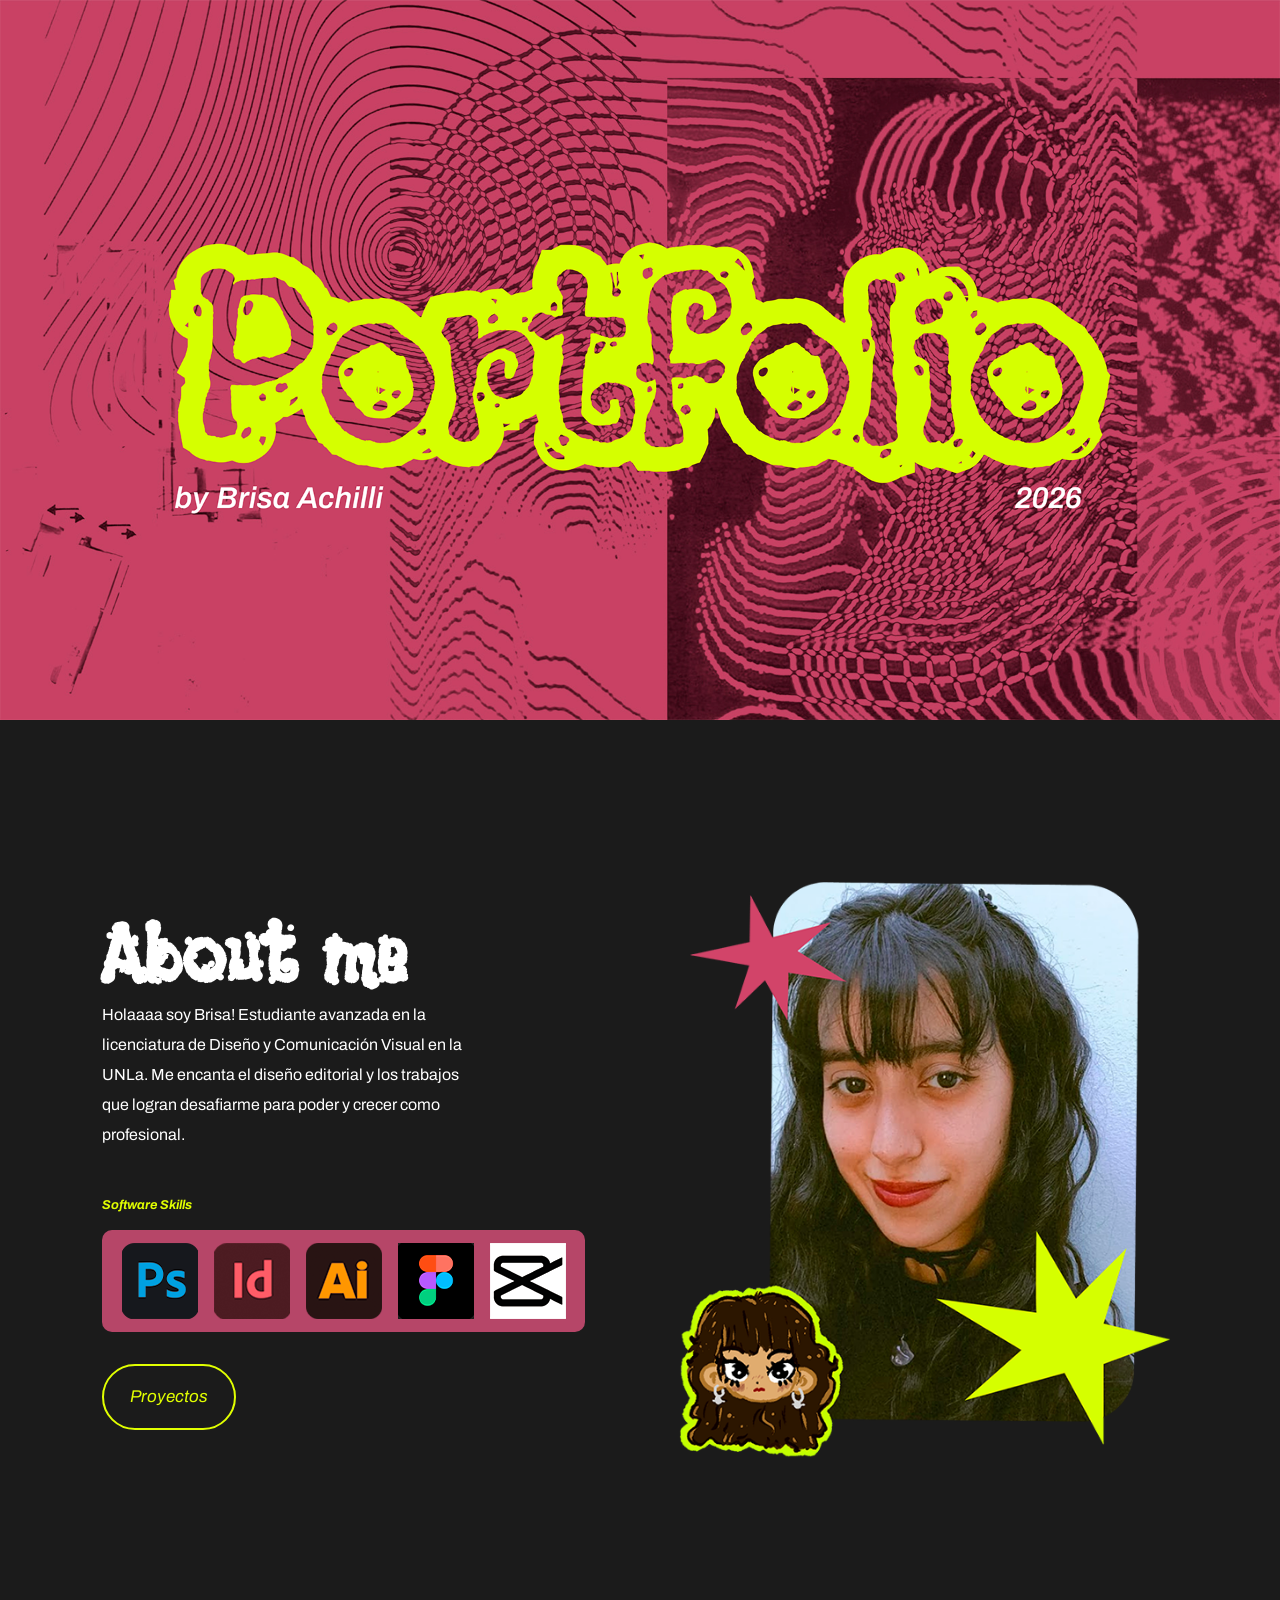
<file: index.html>
<!DOCTYPE html>
<html lang="es">

<head>
  <meta charset="utf-8" />
  <title>Portfolio 2026 - Brisa Achilli</title>
  <link
    href="https://fonts.googleapis.com/css2?family=Archivo:ital,wght@0,400;0,700;1,400;1,700&family=Black+And+White+Picture&display=swap"
    rel="stylesheet">
  <link rel="stylesheet" href="style.css">
  <link rel="icon" href="img/favicon.ico" type="image/x-icon">
  <style>
    @import url('https://fonts.googleapis.com/css2?family=Archivo:ital,wght@0,100..900;1,100..900&display=swap');
  </style>
</head>

<body>
  <main class="inicio">
    <section class="hero">
      <img src="img/banner-portfolio.png" alt="Portfolio by Brisa Achilli 2026">
    </section>

    <section class="about" id="about">
      <div>
        <h1 class="titulo-about-me">About me</h1>
        <p>Holaaaa soy Brisa! Estudiante avanzada en la licenciatura de Diseño y Comunicación Visual en la UNLa. Me
          encanta el diseño editorial y los trabajos que logran desafiarme para poder y crecer como profesional.</p>
        <div class="skills">
          <h3>Software Skills</h3>
          <ul>
            <img src="img/adobe-photoshop.png" alt="Adobe Photoshop">
            <img src="img/adobe-indesign.png" alt="Adobe InDesign">
            <img src="img/adobe-illustrator.png" alt="Adobe Illustrator">
            <img src="img/figma.png" alt="Figma">
            <img src="img/capcut.png" alt="CapCut">
          </ul>
        </div>
        <div><a class="pill" href="proyectos.html">Proyectos</a></div>
      </div>
      <div class="about-visual">
        <div class="perfil-card">
          <img src="img/foto-de-perfil.png" alt="Foto de perfil de Brisa">
        </div>
      </div>
    </section>
</body>

</html>
</file>
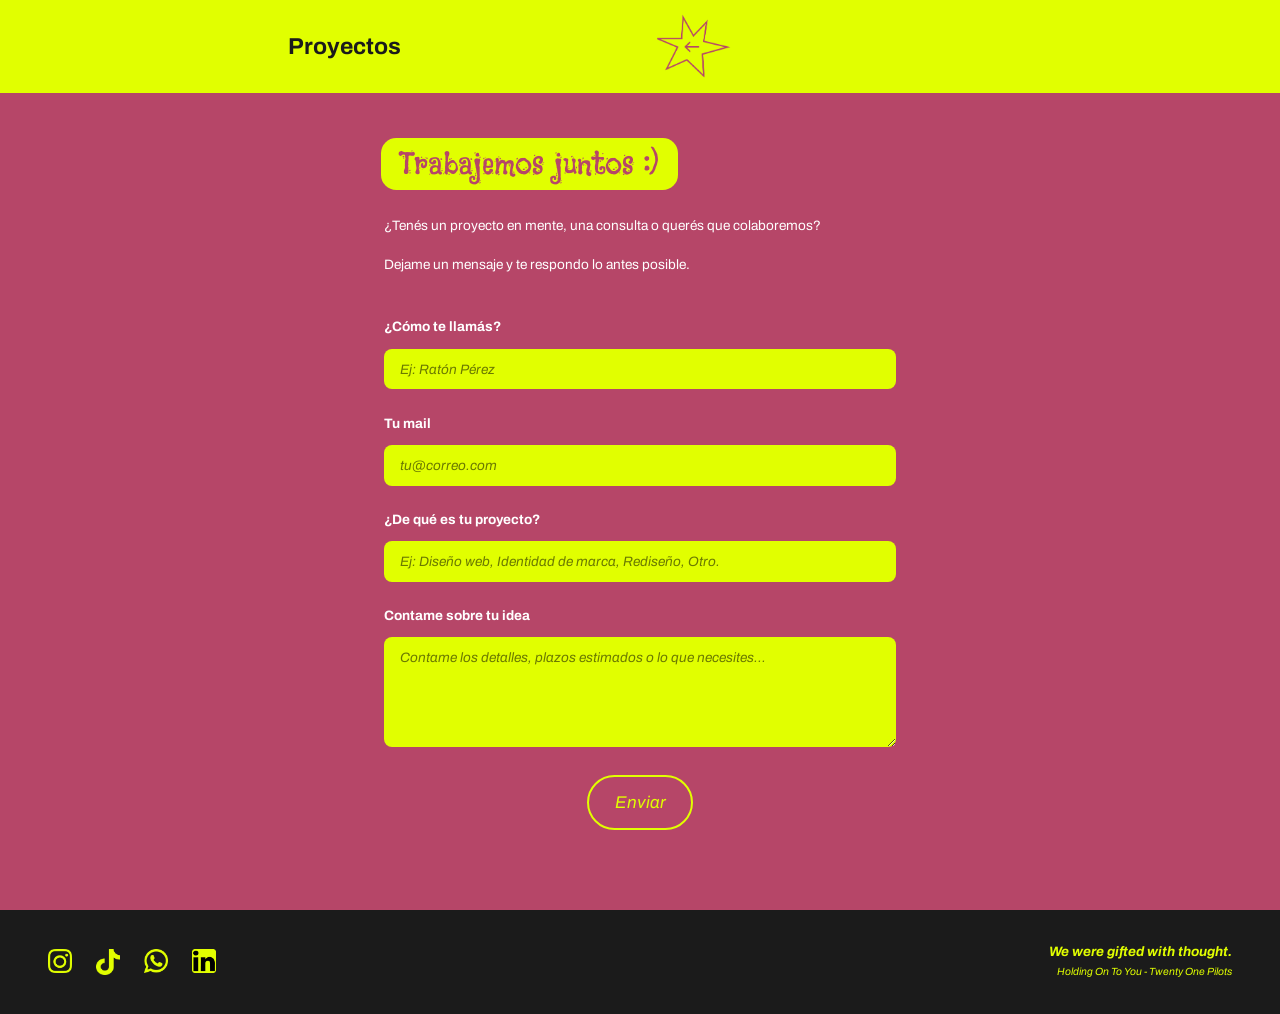
<file: contacto.html>
<!DOCTYPE html>
<html lang="es">

<head>
    <meta charset="utf-8">
    <meta name="viewport" content="width=device-width,initial-scale=1">
    <title>Contacto · Brisa Achilli</title>
    <link rel="preconnect" href="https://fonts.googleapis.com">
    <link
        href="https://fonts.googleapis.com/css2?family=Archivo:ital,wght@0,400;0,700;1,400;1,700&family=Black+And+White+Picture&display=swap"
        rel="stylesheet">
    <link rel="icon" href="img/favicon.ico" type="image/x-icon">
    <link rel="stylesheet" href="style.css">
</head>

<body>
    <header class="header"><a class="logo" href="proyectos.html">Proyectos</a>
        <a href="proyectos.html"><img src="img/boton-back.png" alt="Boton Volver">
            <a href="proyectos.html" aria-label="Inicio" style="justify-self:end">
            </a>
    </header>
    <main class="contacto">
        <h2 class="sticker sticker--lima">Trabajemos juntos :)</h2>
        <p>¿Tenés un proyecto en mente, una consulta o querés que colaboremos?</p>
        <p>Dejame un mensaje y te respondo lo antes posible.</p>
        <form action="#" method="post">
            <label>¿Cómo te llamás?<input type="text" name="nombre" placeholder="Ej: Ratón Pérez" required></label>
            <label>Tu mail<input type="email" name="mail" placeholder="tu@correo.com" required></label>
            <label>¿De qué es tu proyecto?<input type="text" name="tipo"
                    placeholder="Ej: Diseño web, Identidad de marca, Rediseño, Otro."></label>
            <label>Contame sobre tu idea<textarea name="idea"
                    placeholder="Contame los detalles, plazos estimados o lo que necesites..."></textarea></label>
            <button class="pill" type="submit">Enviar</button>
        </form>
    </main>
    <footer class="footer">
        <ul>
            <li><a href="#"><img src="img/logo_instagram.png"> </a></li>
            <li><a href="#"><img src="img/logo_tktok.png"></a></li>
            <li><a href="#"><img src="img/logo_wpp.png"></a></li>
            <li><a href="#"><img src="img/logo_linkedin_.png"></a></li>
        </ul>
        <p class="frase">We were gifted with thought.<small>Holding On To You - Twenty One Pilots</small></p>
    </footer>
</body>

</html>
</file>
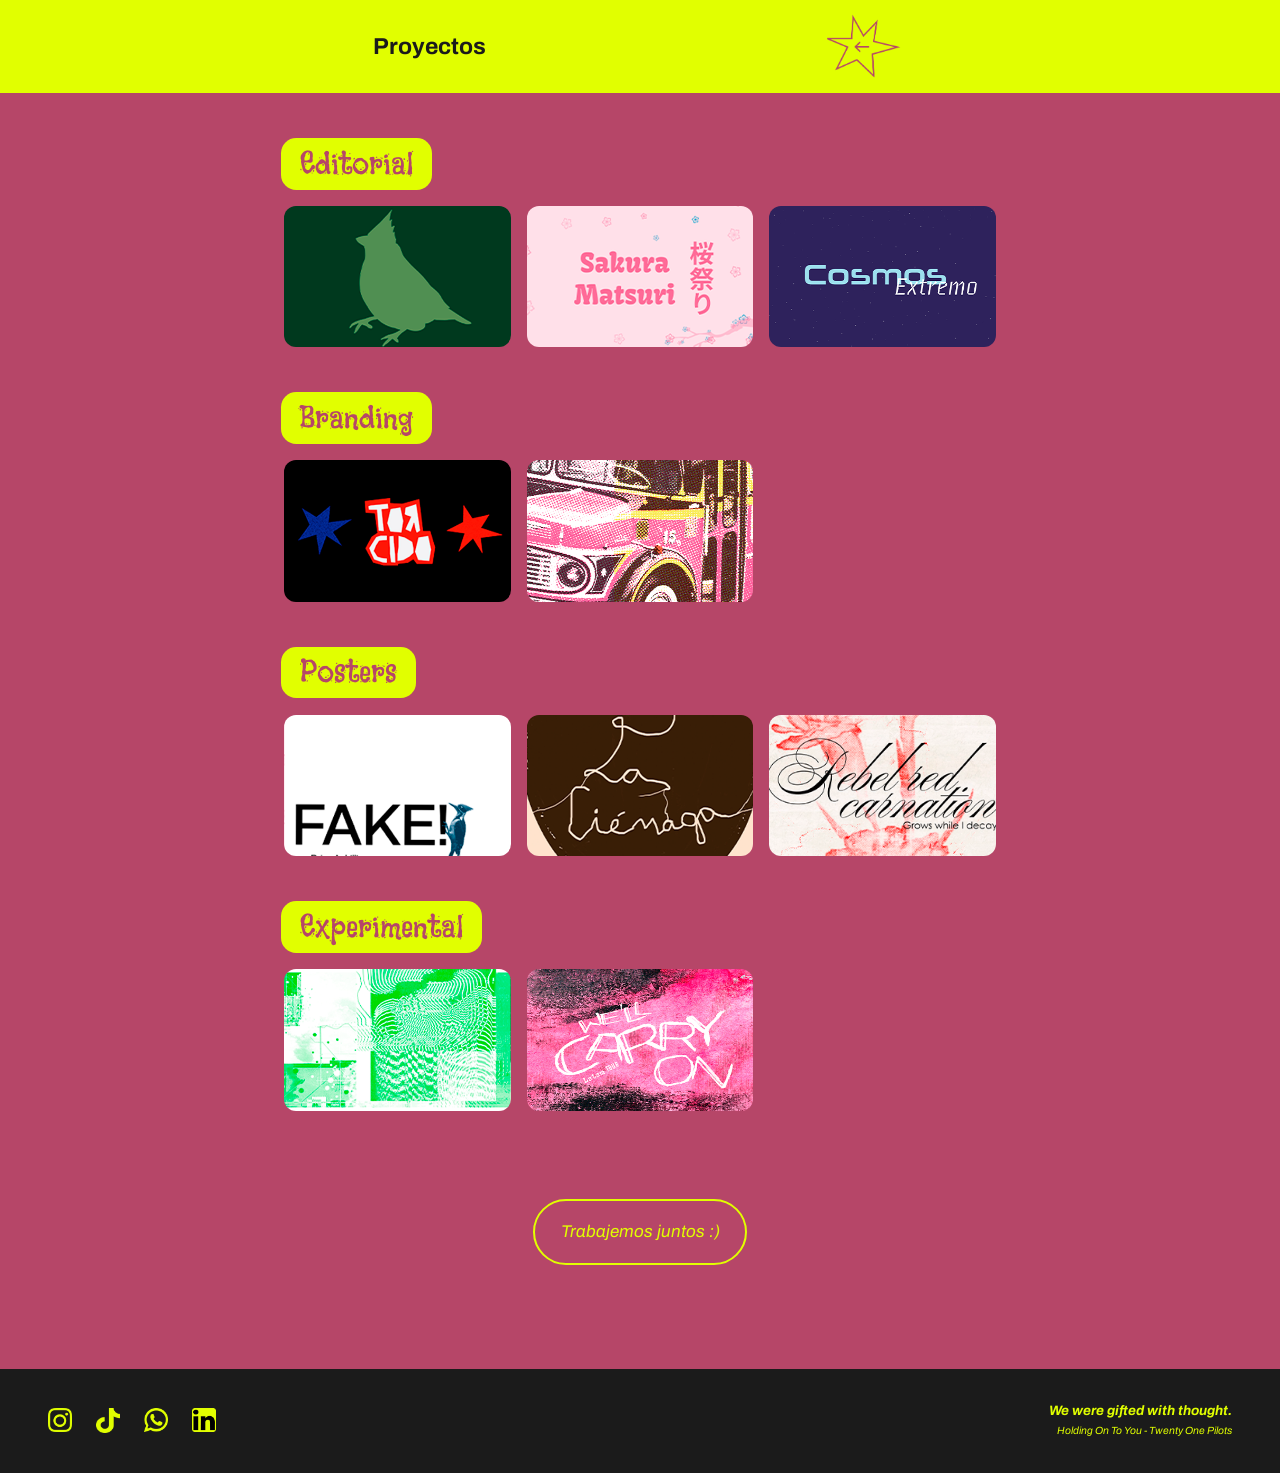
<file: proyectos.html>
<!DOCTYPE html>
<html lang="es">

<head>
    <meta charset="utf-8">
    <meta name="viewport" content="width=device-width,initial-scale=1">
    <title>Proyectos - Brisa Achilli</title>
    <link rel="preconnect" href="https://fonts.googleapis.com">
    <link
        href="https://fonts.googleapis.com/css2?family=Archivo:ital,wght@0,400;0,700;1,400;1,700&family=Black+And+White+Picture&display=swap"
        rel="stylesheet">
        <link rel="icon" type="image/x-icon" href="img/favicon.ico">
    <link rel="stylesheet" href="style.css">
</head>

<body>
        <input type="checkbox" id="menu-toggle" class="menu-check">
    <header class="header"><a class="logo" href="index.html">Proyectos</a>
        <a class="header__estrella" href="proyectos.html" aria-label="Volver"><img src="img/boton-back.png"></a>
        <label class="hamburguesa" for="menu-toggle"
            aria-label="Abrir menú"><span></span><span></span><span></span></label>
    </header>
    <nav class="menu-movil" id="menu-movil" aria-label="Menú principal">
        <label class="menu-movil__cerrar" for="menu-toggle" aria-label="Cerrar menú">&times;</label>
        <a href="index.html">Inicio</a><a href="proyectos.html">Proyectos</a><a href="contacto.html">Contacto</a>
        <audio class="reproductor" controls loop preload="metadata" src="audio/space_road.mp4">Tu navegador no soporta
            audio.</audio>
    </nav>
        <a href="index.html" aria-label="Inicio" style="justify-self:end">
        </a>
        </header>
        <main class="menu">
            <section>
                <h2 class="sticker sticker--lima">Editorial</h2>
                <div class="grilla">
                    <a class="card" href="#"><img src="img/proyecto-aves.png" alt="Proyecto editorial 1"></a>
                    <a class="card" href="#"><img src="img/proyecto-cronograma.png" alt="Sakura Matsuri"></a>
                    <a class="card" href="#"><img src="img/proyecto-cosmos.png" alt="Cosmos Extremo"></a>
                </div>
            </section>
            <section>
                <h2 class="sticker sticker--lima">Branding</h2>
                <div class="grilla">
                    <a class="card" href="#"><img src="img/proyecto-torcido.png" alt="Torcido"></a>
                    <a class="card" href="#"><img src="img/proyecto-micromuseo.png" alt="Micromuseo del Bondi"></a>
                </div>
            </section>
            <section>
                <h2 class="sticker sticker--lima">Posters</h2>
                <div class="grilla">
                    <a class="card" href="#"> <img src="img/proyecto-fake.png" alt="Fake!"></a>
                    <a class="card" href="#"><img src="img/proyecto-lacienaga.png" alt="La Ciénaga"></a>
                    <a class="card" href="#"><img src="img/proyecto-poster.png" alt="Rebelled carnation"></a>
                </div>
            </section>
            <section>
                <h2 class="sticker sticker--lima">Experimental</h2>
                <div class="grilla">
                    <a class="card" href="#"><img src="img/proyectos-medios3.png" alt="Experimental 1"></a>
                    <a class="card" href="#"><img src="img/proyecto-letraexp.png" alt="We'll Carry On"></a>
                </div>
            </section>
            <div class="cta"><a class="pill" href="contacto.html">Trabajemos juntos :) </a></div>
        </main>
        <footer class="footer">
            <ul>
                <li><a href="#"><img src="img/logo_instagram.png"> </a></li>
                <li><a href="#"><img src="img/logo_tktok.png"></a></li>
                <li><a href="#"><img src="img/logo_wpp.png"></a></li>
                <li><a href="#"><img src="img/logo_linkedin_.png"></a></li>
            </ul>
            <p class="frase">We were gifted with thought.<small>Holding On To You - Twenty One Pilots</small></p>
        </footer>

</body>

</html>
</file>
<file: style.css>
/*  Variables: la ia me explico que esto sirve para no estar poniendo constantemente el hexadecimal  */
:root {
  --rosa: #B64668;
  --lima: #E1FF00;
  --negro: #1b1b1b;
  --blanco: #fff;
  --titulo: 'Black And White Picture';
  --cuerpo: 'Archivo';
}

* {
  box-sizing: border-box;
  margin: 0;
  padding: 0
}

html {
  scroll-behavior: smooth
}

body {
  font-family: var(--cuerpo);
  background: var(--rosa);
  color: var(--blanco);
  line-height: 30px
}

.about {
  background: var(--negro);
  min-height: 100vh;
  padding: 5rem 8%;
  display: grid;
  grid-template-columns: 1fr 1fr;
  gap: 3rem;
  align-items: center
}

.about h1 {
  font-family: var(--titulo);
  font-size: 90px;
  line-height: 90px;
}

.about p {
  font-size: 16px;
  max-width: 380px
}


img {
  display: block;
  max-width: 100%
}

.pill {
  display: inline-block;
  font-style: italic;
  font-size: 17px;
  color: var(--lima);
  border: 2px solid var(--lima);
  text-decoration: none;
  border-radius: 100px;
  padding: 1rem 1.6rem;
  background: transparent;
  font-family: var(--cuerpo);
  cursor: pointer;
}

.pill:hover {
  background: var(--lima);
  color: var(--rosa)
}

.sticker {
  font-family: var(--titulo);
  font-weight: 400;
  display: inline-block;
  padding: .1em .45em;
  border-radius: .35em;
  line-height: 1.1
}

.sticker--lima {
  background: var(--lima);
  color: var(--rosa);
  box-shadow: 0 0 0 3px var(--lima)
}

.sticker--blanco {
  background: var(--blanco);
  color: var(--negro);
  box-shadow: 0 0 0 3px var(--blanco)
}

.skills {
  margin-top: 2.5rem
}

.skills h3 {
  color: var(--lima);
  font-style: italic;
  font-size: .8rem;
  margin-bottom: .6rem
}

.skills ul {
  list-style: none;
  display: inline-flex;
  gap: 1rem;
  background: var(--rosa);
  padding: .8rem 1.2rem;
  border-radius: 10px
}

.skills li {
  width: 36px;
  height: 36px;
  border-radius: 8px;
  display: grid;
  place-items: center;
  background: var(--negro);
  font-weight: 700;
  font-size: .8rem
}

.about .pill {
  margin-top: 2rem
}

.header {
  background: var(--lima);
  color: var(--negro);
  display: grid;
  grid-auto-flow: column;
  align-items: center;
  justify-content: space-evenly;
  padding: .8rem 2rem;
  justify-items: center;

}

.header h3,
.header .logo {
  color: var(--negro);
  font-size: 23px;
  text-decoration: none;
  font-weight: 700
}

.header img {
  width: 80px;
  height: auto;
}


.footer {
  background: var(--negro);
  color: var(--lima);
  display: flex;
  justify-content: space-between;
  align-items: center;
  gap: 1rem;
  flex-wrap: wrap;
  padding: 2rem 3rem
}

.footer ul {
  list-style: none;
  display: flex;
  gap: 1.5rem
}

.footer img {
  width: 24px;
  height: auto;
}

.footer 
.frase {
  text-align: right;
  font-style: italic;
  font-weight: 700;
  line-height: 20px;
  font-size: .85rem
}

.footer 
.frase small {
  display: block;
  font-size: .65rem;
  font-weight: 400
}


/* Proyectos */
.menu {
  max-width: 760px;
  margin: 0 auto;
  padding: 3rem 1.5rem 4rem;
}

.menu section {
  margin-bottom: 3rem
}

.menu h2 {
  font-size: 35px;
  margin-bottom: 1.2rem
}

.grilla {
  display: grid;
  grid-template-columns: repeat(3, 1fr);
  gap: 1rem
}

.card {
  aspect-ratio: 16/10;
  border-radius: 12px;
  overflow: hidden;
  background: var(--blanco);
  display: block;
  transition: transform .2s
}

.card:hover {
  transform: translateY(-6px)
}

.card img {
  width: 100%;
  height: 100%;
  object-fit: cover
}

.cta {
  text-align: center;
  padding: 2.5rem 0
}


/* Contacto */
.contacto {
  max-width: 560px;
  margin: 0 auto;
  padding: 3rem 1.5rem 5rem
}

.contacto h2 {
  font-size: 2.2rem;
  margin-bottom: 1.5rem
}

.contacto p {
  font-size: .85rem;
  margin-bottom: .6rem
}

.contacto form {
  margin-top: 2rem;
  display: grid;
  gap: 1.2rem
}

.contacto label {
  font-weight: 700;
  font-size: .85rem;
  display: grid;
  gap: .4rem
}

.contacto input,
.contacto textarea {
  background: var(--lima);
  border: 0;
  border-radius: 8px;
  padding: .8rem 1rem;
  font-family: var(--cuerpo);
  font-size: .85rem;
  color: var(--negro)
}

.contacto ::placeholder {
  color: #6b7a00;
  font-style: italic
}

.contacto textarea {
  min-height: 110px;
  resize: vertical
}

.contacto .pill {
  justify-self: center;
  margin-top: .5rem
}


/*en esta parte me ayudó la ia porque me costó un poco entenderlo */

.hamburguesa,
.menu-movil {
  display: none
}

.menu-movil {
  position: fixed;
  inset: 0;
  z-index: 100;
  background: var(--lima);
  color: #000;
  padding: 5rem 2rem 2rem;
  flex-direction: column;
  align-items: flex-start;
  gap: 1.8rem
}

.menu-movil.abierto {
  display: flex
}

.menu-movil a {
  font-weight: 700;
  font-size: 20px;
  text-decoration: none;
  color: var(--negro)
}

.menu-movil .pill {
  font-size: 1.1rem;
  padding: .6rem 0;
  width: 100%;
  text-align: center;
  color: var(--rosa);
  border-color: var(--rosa);
  margin-top: .5rem
}

.menu-movil__cerrar {
  position: absolute;
  top: 1rem;
  right: 1.5rem;
  background: none;
  border: 0;
  color: var(--rosa);
  font-size: 3rem;
  line-height: 1;
  cursor: pointer
}

.hamburguesa {
  background: none;
  border: 0;
  cursor: pointer;
  width: 36px;
  height: 30px;
  flex-direction: column;
  justify-content: space-between;
  align-items: flex-end;
  justify-self: end;
  padding: 4px 0
}

.hamburguesa span {
  display: block;
  height: 3px;
  background: var(--rosa);
  border-radius: 2px
}

.hamburguesa span:nth-child(1) {
  width: 100%
}

.hamburguesa span:nth-child(2) {
  width: 80%
}

.hamburguesa span:nth-child(3) {
  width: 60%
}

@media(max-width:700px) {
  .header {
    grid-template-columns: 1fr auto
  }

  .header>.btn-musica,
  .header__estrella {
    display: none
  }

  .hamburguesa {
    display: flex
  }

  /* proyectos.html en mobile: una columna, mismo orden que tu diseño */
  .menu {
    padding: 2rem 1.5rem 2rem
  }

  .menu .grilla {
    grid-template-columns: 1fr;
    gap: 1.2rem
  }

  .menu .card {
    aspect-ratio: 16/10
  }

  .menu section:nth-of-type(1) .card:nth-child(3) {
    order: -1
  }

  .menu section:nth-of-type(2) .card:nth-child(2) {
    order: -1
  }

  .menu section:nth-of-type(4) .card:nth-child(2) {
    order: -1
  }

  .footer {
    flex-direction: column;
    gap: 1.5rem
  }

  .footer ul {
    justify-content: center
  }
}

.reproductor {
  height: 40px;
  width: 100%;
  max-width: 300px;
  justify-self: center;
  border-radius: 999px;
  border: 2px solid var(--rosa);
  background: var(--lima)
}

.menu-movil .reproductor {
  max-width: none;
  margin-top: .5rem
}

.menu-check {
  position: absolute;
  opacity: 0;
  pointer-events: none
}

.menu-check:checked~.menu-movil {
  display: flex
}

.menu-check:focus-visible
.header
.hamburguesa {
  outline: 3px solid var(--rosa);
  outline-offset: 3px
}

.hamburguesa,
.menu-movil__cerrar {
  cursor: pointer
}

@media(max-width:700px) {
  .header>.reproductor {
    display: none
  }
}
</file>
